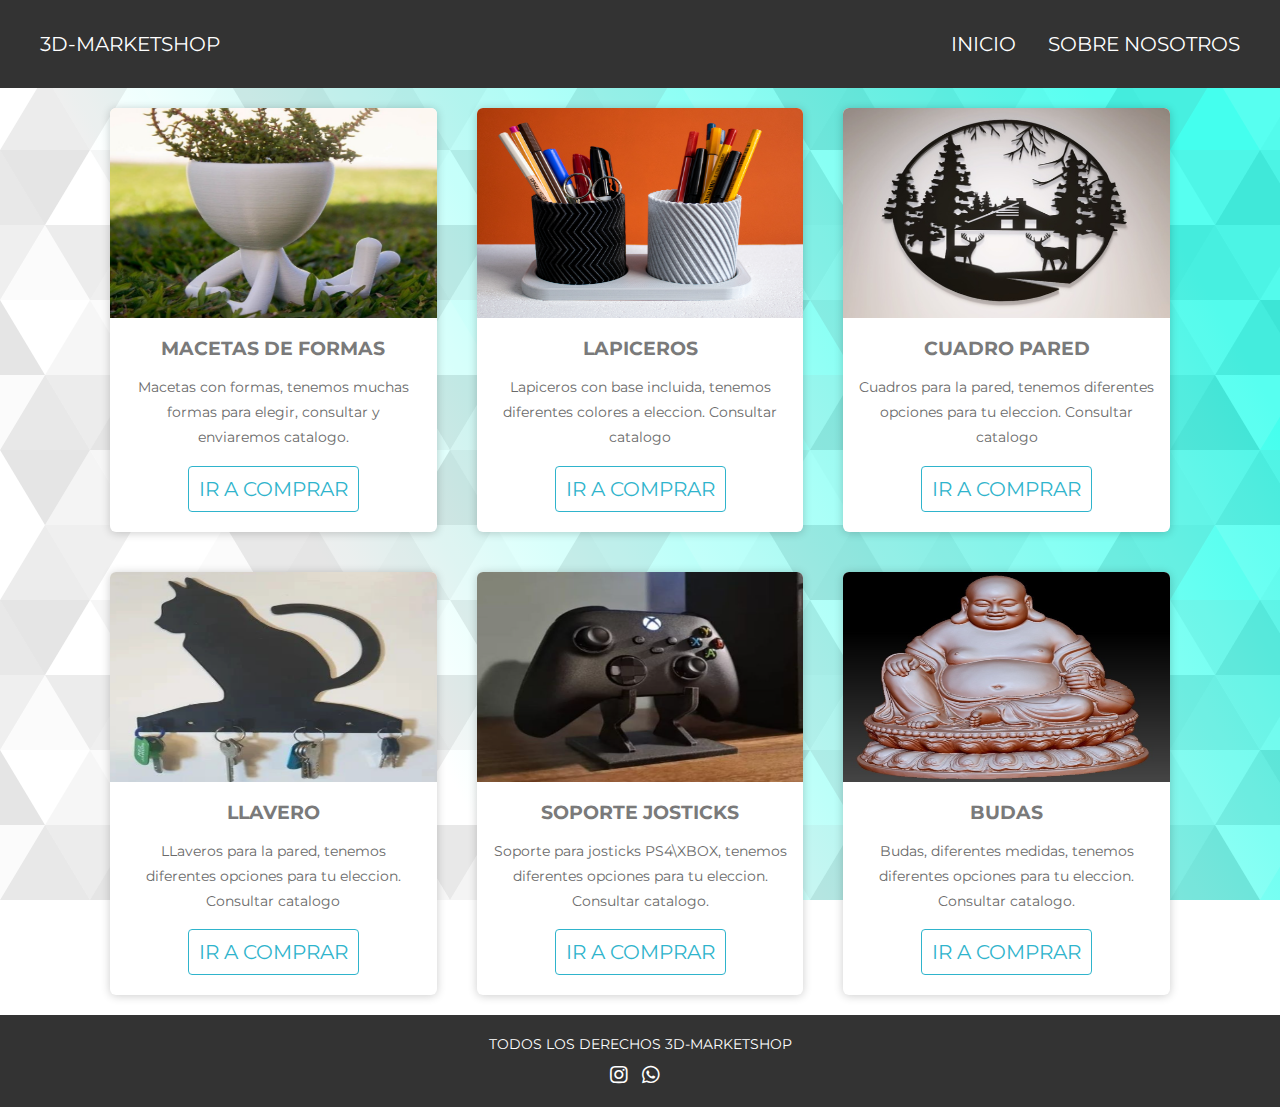
<file: index.html>
<!DOCTYPE html>
<html lang="en">

<head>
	<meta charset="UTF-8">
	<meta http-equiv="X-UA-Compatible" content="IE=edge">
	<meta name="viewport" content="width=device-width, initial-scale=1.0">
	<title>3D-MARKETSHOP</title>
	<link rel="stylesheet" href="https://cdnjs.cloudflare.com/ajax/libs/font-awesome/5.15.3/css/all.min.css" />
	<link rel="shortcut icon" href="./assets/img/impresora3d.png" type="image/x-icon">
	<link rel="stylesheet" href="./css/style.css">
</head>

<body>
	<header class="nav-wrapper">
		<nav>
		<a href="./index.html">3D-MARKETSHOP</a>
		<input type="checkbox" name="" id="toggle">
		<label for="toggle"><img src="./assets/img/menu-hambur.png" alt="Menu desplegable"></label>
		<div class="menu">
			<ul>
				<li><a href="./index.html">INICIO</a></li>
				<li><a href="./pages/sobrenosotros.html">SOBRE NOSOTROS</a></li>
			</ul>
		</div>
		</nav>
	</header>


	<main>
		<div class="container-card">

			<div class="card">
				<figure>
					<img src="./assets/img/1.png">
				</figure>
				<div class="contenido-card">
					<h3>MACETAS DE FORMAS</h3>
					<p>Macetas con formas, tenemos muchas formas para elegir, consultar y enviaremos catalogo.</p>
					<a href="https://www.instagram.com/3d_marketshop/" target="_blank">IR A COMPRAR</a>
				</div>
			</div>
			<div class="card">
				<figure>
					<img src="./assets/img/2.png">
				</figure>
				<div class="contenido-card">
					<h3>LAPICEROS</h3>
					<p>Lapiceros con base incluida, tenemos diferentes colores a eleccion. Consultar catalogo</p>
					<a href="https://www.instagram.com/3d_marketshop/" target="_blank">IR A COMPRAR</a>
				</div>
			</div>
			<div class="card">
				<figure>
					<img src="./assets/img/3.png">
				</figure>
				<div class="contenido-card">
					<h3>CUADRO PARED</h3>
					<p>Cuadros para la pared, tenemos diferentes opciones para tu  eleccion. Consultar catalogo</p>
					<a href="https://www.instagram.com/3d_marketshop/" target="_blank">IR A COMPRAR</a>
				</div>
			</div>
		</div>
		<div class="container-card">

			<div class="card">
				<figure>
					<img src="./assets/img/4.png">
				</figure>
				<div class="contenido-card">
					<h3>LLAVERO</h3>
					<p>LLaveros para la pared, tenemos diferentes opciones para tu  eleccion. Consultar catalogo</p>
					<a href="https://www.instagram.com/3d_marketshop/" target="_blank">IR A COMPRAR</a>
				</div>
			</div>
			<div class="card">
				<figure>
					<img src="./assets/img/5.png">
				</figure>
				<div class="contenido-card">
					<h3>SOPORTE JOSTICKS</h3>
					<p>Soporte para josticks PS4\XBOX, tenemos diferentes opciones para tu  eleccion. Consultar catalogo.</p>
					<a href="https://www.instagram.com/3d_marketshop/" target="_blank">IR A COMPRAR</a>
				</div>
			</div>
			<div class="card">
				<figure>
					<img src="./assets/img/6.png">
				</figure>
				<div class="contenido-card">
					<h3>BUDAS</h3>
					<p>Budas, diferentes medidas, tenemos diferentes opciones para tu  eleccion. Consultar catalogo.</p>
					<a href="https://www.instagram.com/3d_marketshop/" target="_blank">IR A COMPRAR</a>
				</div>
			</div>
		</div>
	</main>

	<footer>
		<p>TODOS LOS DERECHOS 3D-MARKETSHOP</p>
		<div class="social-links">
		  <a href="https://www.instagram.com/your_instagram_username" target="_blank" rel="noopener noreferrer">
			<i class="fab fa-instagram"></i>
		  </a>
		  <a href="https://wa.me/your_whatsapp_number" target="_blank" rel="noopener noreferrer">
			<i class="fab fa-whatsapp"></i>
		  </a>
		</div>
	</footer>
</body>

</html>
</file>
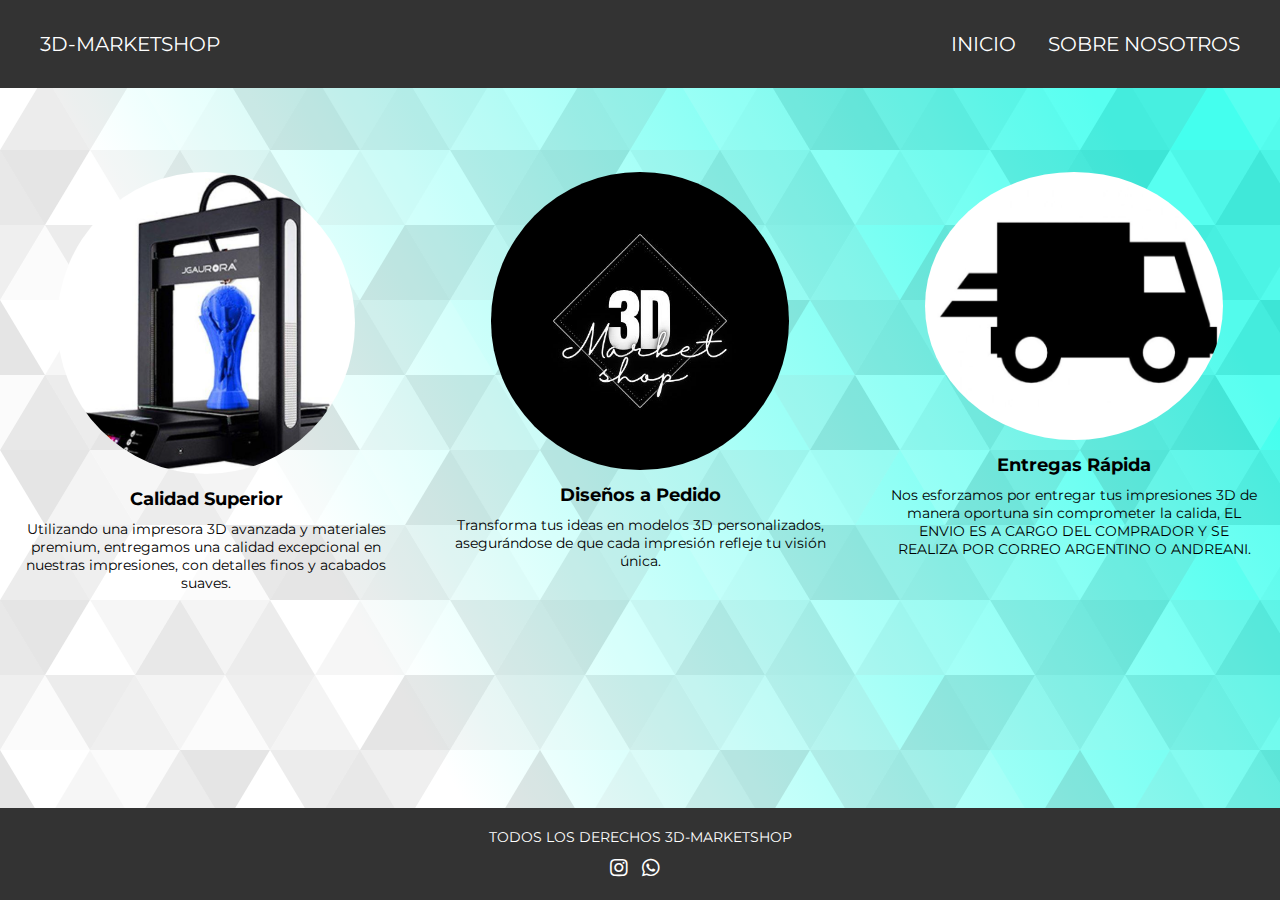
<file: pages/sobrenosotros.html>
<!DOCTYPE html>
<html lang="en">

<head>
    <meta charset="UTF-8">
    <meta http-equiv="X-UA-Compatible" content="IE=edge">
    <meta name="viewport" content="width=device-width, initial-scale=1.0">
    <title>Sobre nosotros | 3D-MARKETSHOP</title>
    <link rel="stylesheet" href="https://cdnjs.cloudflare.com/ajax/libs/font-awesome/5.15.3/css/all.min.css" />
    <link rel="shortcut icon" href="../assets/img/impresora3d.png" type="image/x-icon">
    <link rel="stylesheet" href="../css/style.css">
</head>

<body>
    <header class="nav-wrapper">
		<nav>
		<a href="./index.html">3D-MARKETSHOP</a>
		<input type="checkbox" name="" id="toggle">
		<label for="toggle"><img src="../assets/img/menu-hambur.png" alt="Menu desplegable"></label>
		<div class="menu">
			<ul>
				<li><a href="../index.html">INICIO</a></li>
				<li><a href="./sobrenosotros.html">SOBRE NOSOTROS</a></li>
			</ul>
		</div>
		</nav>
	</header>
    <main>
        <section>
            <div class="features">
                <div class="feature">
                    <img src="../assets/img/impresora3d.png" alt="Característica 1">
                    <h3>Calidad Superior</h3>
                    <p>Utilizando una impresora 3D avanzada y materiales premium, entregamos una calidad excepcional en
                        nuestras impresiones, con detalles finos y acabados suaves.</p>
                </div>

                <div class="feature">
                    <img src="../assets/img/3DSHOP.jpg" alt="Característica 2">
                    <h3>Diseños a Pedido</h3>
                    <p>Transforma tus ideas en modelos 3D personalizados,
                        asegurándose de que cada impresión refleje tu visión única.</p>
                </div>

                <div class="feature">
                    <img src="../assets/img/envios.png" alt="Característica 3">
                    <h3>Entregas Rápida</h3>
                    <p>Nos esforzamos por entregar tus
                        impresiones 3D de manera oportuna sin comprometer la calida, EL ENVIO ES A CARGO DEL COMPRADOR Y SE REALIZA POR CORREO ARGENTINO O ANDREANI.</p>
                </div>
            </div>
        </section>
    </main>
    <footer>
        <p>TODOS LOS DERECHOS 3D-MARKETSHOP</p>
        <div class="social-links">
          <a href="https://www.instagram.com/your_instagram_username" target="_blank" rel="noopener noreferrer">
            <i class="fab fa-instagram"></i>
          </a>
          <a href="https://wa.me/your_whatsapp_number" target="_blank" rel="noopener noreferrer">
            <i class="fab fa-whatsapp"></i>
          </a>
        </div>
    </footer>
</body>

</html>
</file>
<file: css/style.css>
@import url('https://fonts.googleapis.com/css?family=Montserrat&display=swap');
*{
    margin: 0;
    padding: 0;
    box-sizing: border-box;
    font-family: 'Montserrat', sans-serif;
}

body{
background-color: #ffffff;
background-image: url("data:image/svg+xml,%3Csvg xmlns='http://www.w3.org/2000/svg' width='100%25'%3E%3Cdefs%3E%3ClinearGradient id='a' gradientUnits='userSpaceOnUse' x1='0' x2='0' y1='0' y2='100%25' gradientTransform='rotate(240)'%3E%3Cstop offset='0' stop-color='%23ffffff'/%3E%3Cstop offset='1' stop-color='%234FE'/%3E%3C/linearGradient%3E%3Cpattern patternUnits='userSpaceOnUse' id='b' width='540' height='450' x='0' y='0' viewBox='0 0 1080 900'%3E%3Cg fill-opacity='0.1'%3E%3Cpolygon fill='%23444' points='90 150 0 300 180 300'/%3E%3Cpolygon points='90 150 180 0 0 0'/%3E%3Cpolygon fill='%23AAA' points='270 150 360 0 180 0'/%3E%3Cpolygon fill='%23DDD' points='450 150 360 300 540 300'/%3E%3Cpolygon fill='%23999' points='450 150 540 0 360 0'/%3E%3Cpolygon points='630 150 540 300 720 300'/%3E%3Cpolygon fill='%23DDD' points='630 150 720 0 540 0'/%3E%3Cpolygon fill='%23444' points='810 150 720 300 900 300'/%3E%3Cpolygon fill='%23FFF' points='810 150 900 0 720 0'/%3E%3Cpolygon fill='%23DDD' points='990 150 900 300 1080 300'/%3E%3Cpolygon fill='%23444' points='990 150 1080 0 900 0'/%3E%3Cpolygon fill='%23DDD' points='90 450 0 600 180 600'/%3E%3Cpolygon points='90 450 180 300 0 300'/%3E%3Cpolygon fill='%23666' points='270 450 180 600 360 600'/%3E%3Cpolygon fill='%23AAA' points='270 450 360 300 180 300'/%3E%3Cpolygon fill='%23DDD' points='450 450 360 600 540 600'/%3E%3Cpolygon fill='%23999' points='450 450 540 300 360 300'/%3E%3Cpolygon fill='%23999' points='630 450 540 600 720 600'/%3E%3Cpolygon fill='%23FFF' points='630 450 720 300 540 300'/%3E%3Cpolygon points='810 450 720 600 900 600'/%3E%3Cpolygon fill='%23DDD' points='810 450 900 300 720 300'/%3E%3Cpolygon fill='%23AAA' points='990 450 900 600 1080 600'/%3E%3Cpolygon fill='%23444' points='990 450 1080 300 900 300'/%3E%3Cpolygon fill='%23222' points='90 750 0 900 180 900'/%3E%3Cpolygon points='270 750 180 900 360 900'/%3E%3Cpolygon fill='%23DDD' points='270 750 360 600 180 600'/%3E%3Cpolygon points='450 750 540 600 360 600'/%3E%3Cpolygon points='630 750 540 900 720 900'/%3E%3Cpolygon fill='%23444' points='630 750 720 600 540 600'/%3E%3Cpolygon fill='%23AAA' points='810 750 720 900 900 900'/%3E%3Cpolygon fill='%23666' points='810 750 900 600 720 600'/%3E%3Cpolygon fill='%23999' points='990 750 900 900 1080 900'/%3E%3Cpolygon fill='%23999' points='180 0 90 150 270 150'/%3E%3Cpolygon fill='%23444' points='360 0 270 150 450 150'/%3E%3Cpolygon fill='%23FFF' points='540 0 450 150 630 150'/%3E%3Cpolygon points='900 0 810 150 990 150'/%3E%3Cpolygon fill='%23222' points='0 300 -90 450 90 450'/%3E%3Cpolygon fill='%23FFF' points='0 300 90 150 -90 150'/%3E%3Cpolygon fill='%23FFF' points='180 300 90 450 270 450'/%3E%3Cpolygon fill='%23666' points='180 300 270 150 90 150'/%3E%3Cpolygon fill='%23222' points='360 300 270 450 450 450'/%3E%3Cpolygon fill='%23FFF' points='360 300 450 150 270 150'/%3E%3Cpolygon fill='%23444' points='540 300 450 450 630 450'/%3E%3Cpolygon fill='%23222' points='540 300 630 150 450 150'/%3E%3Cpolygon fill='%23AAA' points='720 300 630 450 810 450'/%3E%3Cpolygon fill='%23666' points='720 300 810 150 630 150'/%3E%3Cpolygon fill='%23FFF' points='900 300 810 450 990 450'/%3E%3Cpolygon fill='%23999' points='900 300 990 150 810 150'/%3E%3Cpolygon points='0 600 -90 750 90 750'/%3E%3Cpolygon fill='%23666' points='0 600 90 450 -90 450'/%3E%3Cpolygon fill='%23AAA' points='180 600 90 750 270 750'/%3E%3Cpolygon fill='%23444' points='180 600 270 450 90 450'/%3E%3Cpolygon fill='%23444' points='360 600 270 750 450 750'/%3E%3Cpolygon fill='%23999' points='360 600 450 450 270 450'/%3E%3Cpolygon fill='%23666' points='540 600 630 450 450 450'/%3E%3Cpolygon fill='%23222' points='720 600 630 750 810 750'/%3E%3Cpolygon fill='%23FFF' points='900 600 810 750 990 750'/%3E%3Cpolygon fill='%23222' points='900 600 990 450 810 450'/%3E%3Cpolygon fill='%23DDD' points='0 900 90 750 -90 750'/%3E%3Cpolygon fill='%23444' points='180 900 270 750 90 750'/%3E%3Cpolygon fill='%23FFF' points='360 900 450 750 270 750'/%3E%3Cpolygon fill='%23AAA' points='540 900 630 750 450 750'/%3E%3Cpolygon fill='%23FFF' points='720 900 810 750 630 750'/%3E%3Cpolygon fill='%23222' points='900 900 990 750 810 750'/%3E%3Cpolygon fill='%23222' points='1080 300 990 450 1170 450'/%3E%3Cpolygon fill='%23FFF' points='1080 300 1170 150 990 150'/%3E%3Cpolygon points='1080 600 990 750 1170 750'/%3E%3Cpolygon fill='%23666' points='1080 600 1170 450 990 450'/%3E%3Cpolygon fill='%23DDD' points='1080 900 1170 750 990 750'/%3E%3C/g%3E%3C/pattern%3E%3C/defs%3E%3Crect x='0' y='0' fill='url(%23a)' width='100%25' height='100%25'/%3E%3Crect x='0' y='0' fill='url(%23b)' width='100%25' height='100%25'/%3E%3C/svg%3E");
background-attachment: fixed;
background-size: cover;
display: flex;
flex-direction: column;
height: 100vh;
}

.nav-wrapper{
	background-color: #333;
	width: 100%;
	margin: 0 auto;
	padding: 1rem;
}

nav{
	display: flex;
	flex-wrap: wrap;
	justify-content: space-between;
	align-items: center;
	padding: 1rem 1.5rem;
	border-radius: 0.4rem;
}

.menu ul{
	list-style: none;
	display: flex;
	gap: 2rem;
}

.menu ul li a{
	text-decoration: none;
	color: #fff;
}

nav #toggle, nav label{
	display: none;
}

a{
	text-decoration: none;
	color: white;
	font-size: 20px;
}
    
.container-card{
	width: 100%;
	display: flex;
	max-width: 1100px;
	margin: auto;
}
.title-cards{
	width: 100%;
	max-width: 1080px;
	margin: auto;
	padding: 20px;
	margin-top: 20px;
	text-align: center;
	color: black;
}
.card{
	width: 100%;
	margin: 20px;
	border-radius: 6px;
	overflow: hidden;
	background:#fff;
	box-shadow: 0px 1px 10px rgba(0,0,0,0.2);
	transition: all 400ms ease-out;
	cursor: default;
}
.card:hover{
	box-shadow: 5px 5px 20px rgba(0,0,0,0.4);
	transform: translateY(-3%);
}
.card img{
	width: 100%;
	height: 210px;
}
.card .contenido-card{
	padding: 15px;
	text-align: center;
}
.card .contenido-card h3{
	margin-bottom: 15px;
	color: #7a7a7a;
}
.card .contenido-card p{
	line-height: 1.8;
	color: #6a6a6a;
	font-size: 14px;
	margin-bottom: 5px;
}
.card .contenido-card a{
	display: inline-block;
	padding: 10px;
	margin-top: 10px;
	text-decoration: none;
	color: #2fb4cc;
	border: 1px solid #2fb4cc;
	border-radius: 4px;
	transition: all 400ms ease;
	margin-bottom: 5px;
}
.card .contenido-card a:hover{
	background: blueviolet;
	color: #fff;
}

/* SECCION SOBRE NOSOTROS */

section {
	padding: 20px;
	margin-top: 5%;
  }
  
  section h2 {
	font-size: 24px;
	margin-bottom: 10px;
  }
  
  section p {
	font-size: 16px;
	line-height: 1.5;
	margin-bottom: 20px;
  }
  
  .features {
	display: flex;
	justify-content: space-between;
	align-items: flex-start;
  }
  
  .feature {
	flex-basis: 30%;
	text-align: center;
  }
  
  .feature img {
	width: 80%;
	border-radius: 50%;
	margin-bottom: 10px;
  }
  
  .feature h3 {
	font-size: 18px;
	margin-bottom: 10px;
  }
  
  .feature p {
	font-size: 14px;
	line-height: 1.3;
  }
  
  
  footer {
	background-color: #333;
	color: #fff;
	text-align: center;
	padding: 20px;
	bottom: 0;
	width: 100%;
	margin-top: auto;
  }
  
  footer p {
	margin: 0;
	font-size: 14px;
  }
  
  .social-links {
	margin-top: 10px;
  }
  
  .social-links a {
	display: inline-block;
	margin-right: 10px;
	color: #fff;
	font-size: 20px;
  }
  
  .social-links a:hover {
	color: #ffcc00;
  }
  
  /* Media Query para pantallas entre 320px y 768px */
  @media only screen and (min-width: 320px) and (max-width: 768px) {

	nav .menu{
		width: 100%;
		height: 0;
		overflow: hidden;
	}
	.menu ul{
		flex-direction: column;
		align-items: flex-end;
		padding: 0.5rem 0;
	}
	nav label{
		display: inline-flex;
		color: #fff;
		cursor: pointer;
	}
	nav #toggle:checked ~ .menu{
		height: 100%;
	}

	.container-card{
		flex-wrap: wrap;
	}
	.card{
		margin: 15px;
	}

	section {
	  margin-top: 5%;
	  padding: 10px;
	}
  
	section h2 {
	  font-size: 20px;
	  margin-bottom: 8px;
	}
  
	section p {
	  font-size: 14px;
	  line-height: 1.4;
	  margin-bottom: 15px;
	}
  
	.features {
	  flex-wrap: wrap;
	}
  
	.feature {
	  flex-basis: 48%;
	  margin-bottom: 15px;
	}
  
	.feature img {
	  width: 100%;
	  max-width: 150px;
	  margin-bottom: 8px;
	}
  
	.feature h3 {
	  font-size: 16px;
	  margin-bottom: 8px;
	}
  
	.feature p {
	  font-size: 12px;
	  line-height: 1.2;
	}
  
	footer {
	  padding: 10px;
	}
  
	footer p {
	  font-size: 12px;
	}
  
	.social-links a {
	  font-size: 16px;
	}
  }
</file>
